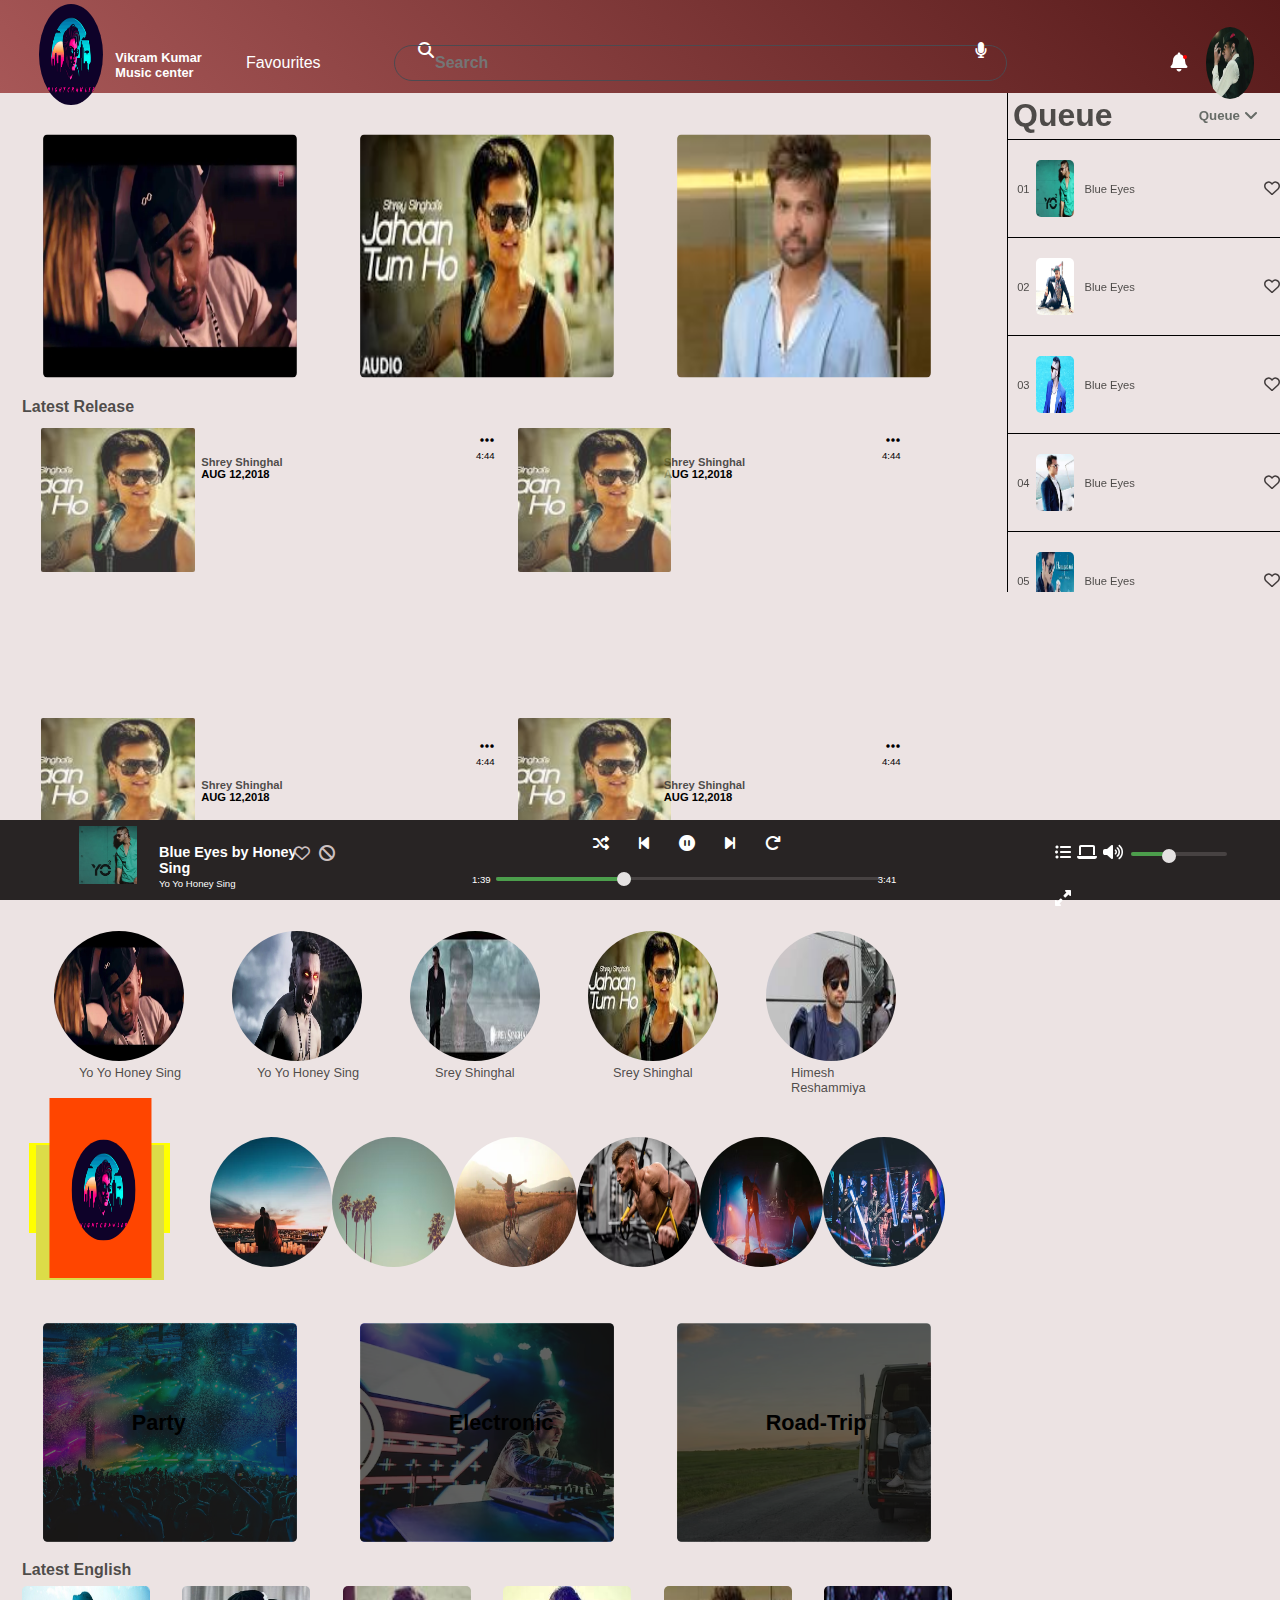
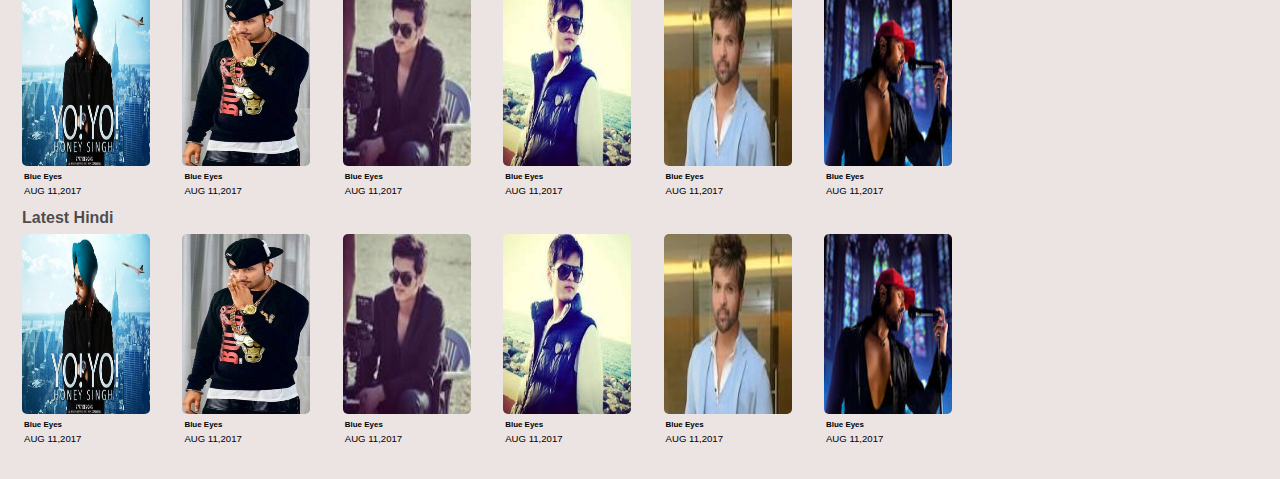
<file: index.html>
<!DOCTYPE html>
<html lang="en">

<head>
    <meta charset="UTF-8">
    <meta name="viewport" content="width=device-width, initial-scale=1.0">
    <title>Project of music</title>
    <link rel="stylesheet" href="css/common.css">
    <link rel="stylesheet" href="https://cdnjs.cloudflare.com/ajax/libs/font-awesome/6.4.0/css/all.min.css" />
</head>

<body>

    <!-- ********************************header******************************* -->


    <header class="navbar">
        <div class="container">
            <div class="contain side-1">
                <div class="images">
                    <img src="images/music_logo.png" />
                </div>
                <h3>Vikram Kumar<br>Music center</h3>
                <div class="favourites">
                    <a href="#">Favourites</a>
                </div>
            </div>
            <div class="contain middle">
                <div class="glass mag">
                    <i class="fas fa-magnifying-glass"></i>
                </div>
                <div class="search">
                    <form action="">
                        <input type="text" placeholder="Search" />
                    </form>
                </div>
                <div class="mic phone">
                    <i class="fas fa-microphone"></i>
                </div>
            </div>
            <div class="contain side-2">
                <div class="bell">
                    <i class="fa-solid fa-bell"></i>
                    <div class="dot"></div>
                </div>
                <div class="imgs">
                    <img src="images/yo-img.webp" />
                </div>
            </div>
        </div>
    </header>

    <!-- ****************************************Main******************************************** -->
    <main class="artist">
        <section class="singer">
            <div class="row">


                <!-- ******************************** singer-l********************************** -->

                <div class="col singer-l">
                    <div class="containg login">
                        <a href="templet.html" target="_blank"><img src="images/yo-blue-eye.webp" alt="yo yo honey sing" />
                        </a>
                    </div>
                    <div class="containg">
                        <a href="#"></a><img src="images/shrey-5.jfif" alt="yo yo honey sing" />
                    </div>
                    <div class="containg">
                        <a href="#"><img src="images/hemesh-4.jfif" alt="yo yo honey sing" /></a>
                    </div>
                </div>


                <!-- *************************************Latest Release************************************ -->


                <h2>Latest Release</h2>
                <div class="col release">
                    <div class="onism ">
                    </div>
                    <span class="singer-name singer-name-top-left"><h4>Shrey Shinghal</h4><p>AUG 12,2018</p></span>
                    <div class="main-1">
                        <div class="dropdown">
                            <input type="checkbox" id="dropdown-toggle-1" class="dropdown-toggle">
                            <label for="dropdown-toggle-1" class="dropdown-btn">
                                <i class="fas fa-ellipsis-h"></i><p>4:44</p>
                            </label>
                            <ul class="dropdown-menu">
                                <li><a href="#"><i class="fas fa-play"></i>
                                        <p>Play Now</p>
                                    </a></li>
                                <li>
                                    <hr>
                                </li>
                                <li><a href="#"><i class="fas fa-plus"></i>
                                        <p> Add to Queue</p>
                                    </a></li>
                                <li>
                                    <hr>
                                </li>
                                <li><a href="#"><i class="fas fa-list-ul"></i>
                                        <p>Add to Favourite</p>
                                    </a></li>
                                <li>
                                    <hr>
                                </li>
                                <li><a href="#"><i class="fas fa-info-circle"></i>
                                        <p>Get Info</p>
                                    </a></li>
                            </ul>
                        </div>
                    </div>



                    <div class="onism bottom-left">
                    </div>
                    <span class="singer-name singer-name-bottom-left"><h4>Shrey Shinghal</h4><p>AUG 12,2018</p></span>
                    <div class="main-2">
                        <div class="dropdown">
                            <input type="checkbox" id="dropdown-toggle-2" class="dropdown-toggle">
                            <label for="dropdown-toggle-2" class="dropdown-btn">
                                <i class="fas fa-ellipsis-h"></i><p>4:44</p>
                            </label>
                            <ul class="dropdown-menu">
                                <li><a href="#"><i class="fas fa-play"></i>
                                        <p>Play Now<p></p>
                                    </a></li>
                                <li>
                                    <hr>
                                </li>
                                <li><a href="#"><i class="fas fa-plus"></i>
                                        <p> Add to Queue</p>
                                    </a></li>
                                <li>
                                    <hr>
                                </li>
                                <li><a href="#"><i class="fas fa-list-ul"></i>
                                        <p>Add to Favourite</p>
                                    </a></li>
                                <li>
                                    <hr>
                                </li>
                                <li><a href="#"><i class="fas fa-info-circle"></i>
                                        <p>Get Info</p>
                                    </a></li>
                            </ul>
                        </div>
                    </div>



                    <div class="onism bottom-right">
                    </div>
                    <span class="singer-name singer-name-top-right"><h4>Shrey Shinghal</h4><p>AUG 12,2018</p></span>
                    <div class="main-3">
                        <div class="dropdown">
                            <input type="checkbox" id="dropdown-toggle-3" class="dropdown-toggle">
                            <label for="dropdown-toggle-3" class="dropdown-btn">
                                <i class="fas fa-ellipsis-h"></i><p>4:44</p>
                            </label>
                            <ul class="dropdown-menu">
                                <li><a href="#"><i class="fas fa-play"></i>
                                        <p>Play Now<p></p>
                                    </a></li>
                                <li>
                                    <hr>
                                </li>
                                <li><a href="#"><i class="fas fa-plus"></i>
                                        <p> Add to Queue</p>
                                    </a></li>
                                <li>
                                    <hr>
                                </li>
                                <li><a href="#"><i class="fas fa-list-ul"></i>
                                        <p>Add to Favourite</p>
                                    </a></li>
                                <li>
                                    <hr>
                                </li>
                                <li><a href="#"><i class="fas fa-info-circle"></i>
                                        <p>Get Info</p>
                                    </a></li>
                            </ul>
                        </div>
                    </div>



                    <div class="onism top-right">
                    </div>
                    <span class="singer-name singer-name-bottom-right"><h4>Shrey Shinghal</h4><p>AUG 12,2018</p></span>
                    <div class="main-4">
                        <div class="dropdown">
                            <input type="checkbox" id="dropdown-toggle-4" class="dropdown-toggle">
                            <label for="dropdown-toggle-4" class="dropdown-btn">
                                <i class="fas fa-ellipsis-h"></i><p>4:44</p>
                            </label>
                            <ul class="dropdown-menu">
                                <li><a href="#"><i class="fas fa-play"></i>
                                        <p>Play Now<p></p>
                                    </a></li>
                                <li>
                                    <hr>
                                </li>
                                <li><a href="#"><i class="fas fa-plus"></i>
                                        <p> Add to Queue</p>
                                    </a></li>
                                <li>
                                    <hr>
                                </li>
                                <li><a href="#"><i class="fas fa-list-ul"></i>
                                        <p>Add to Favourite</p>
                                    </a></li>
                                <li>
                                    <hr>
                                </li>
                                <li><a href="#"><i class="fas fa-info-circle"></i>
                                        <p>Get Info</p>
                                    </a></li>
                            </ul>
                        </div>
                    </div>
                </div>
            </div>



            <!-- *******************************Popular Artists**************************** -->


            <h2>Popular Artists</h2>
            <div class="col artists">
                <div class="popular">
                    <div class="sign">
                        <a href="#"><img src="images/yo-blue-eye.webp" alt="yo yo honey sing" />
                            <p> Yo Yo Honey Sing</p>
                        </a>
                    </div>
                    <div class="play-button-left yo-sing-1">
                        <div class="puse-button">
                            <i class="fas fa-play"></i>
                        </div>
                    </div>
                    <div class="sign">
                        <a href="#"><img src="images/yo-3.webp" alt="yo yo honey sing" />
                            <p>Yo Yo Honey Sing</p>
                        </a>
                    </div>
                    <div class="play-button-left yo-sing-2">
                        <div class="puse-button">
                            <i class="fas fa-play"></i>
                        </div>
                    </div>
                    <div class="sign">
                        <a href="#"><img src="images/shrey-7.jfif" alt="yo yo honey sing" />
                            <p>Srey Shinghal</p>
                        </a>
                    </div>
                    <div class="play-button-left yo-sing-3">
                        <div class="puse-button">
                            <i class="fas fa-play"></i>
                        </div>
                    </div>
                    <div class="sign">
                        <a href="#"><img src="images/shrey-5.jfif" alt="yo yo honey sing" />
                            <p>Srey Shinghal</p>
                        </a>
                    </div>
                    <div class="play-button-left yo-sing-4">
                        <div class="puse-button">
                            <i class="fas fa-play"></i>
                        </div>
                    </div>
                    <div class="sign">
                        <a href="#"><img src="images/hemesh-6.jfif" alt="yo yo honey sing" />
                            <p>Himesh Reshammiya</p>
                        </a>
                    </div>
                    <div class="play-button-left yo-sing-5">
                        <div class="puse-button">
                            <i class="fas fa-play"></i>
                        </div>
                    </div>
                </div>
            </div>


            <!-- ******************************Stations***************************** -->

            <div class="col stations">
                <div class="stations-1">
                    <div class="red">
                        <div class="images fig">
                            <img src="images/music_logo.png" />
                        </div>
                        <div class="orange"></div>
                        <div class="yellow-1"></div>
                        <div class="yellow-2"></div>
                    </div>
                </div>
                <div class="love"><a href="#"><img src="images/love.avif" alt="yo yo honey sing" /></a></div>
                <div class="play-button-left love-1">
                    <div class="puse-button">
                        <i class="fas fa-play"></i>
                    </div>
                </div>
                <div class="love"><a href="#"><img src="images/retro.avif" alt="yo yo honey sing" /></a></div>
                <div class="play-button-left retro">
                    <div class="puse-button">
                        <i class="fas fa-play"></i>
                    </div>
                </div>
                <div class="love"><a href="#"><img src="images/chill.webp" alt="yo yo honey sing" /></a></div>
                <div class="play-button-left chill-1">
                    <div class="puse-button">
                        <i class="fas fa-play"></i>
                    </div>
                </div>
                <div class="love "><a href="#"><img src="images/workout.avif" alt="yo yo honey sing" /></a></div>
                <div class="play-button-left workout">
                    <div class="puse-button">
                        <i class="fas fa-play"></i>
                    </div>
                </div>
                <div class="love "><a href="#"><img src="images/rock.avif" alt="yo yo honey sing" /></a></div>
                <div class="play-button-left rock">
                    <div class="puse-button">
                        <i class="fas fa-play"></i>
                    </div>
                </div>
                <div class="love"><a href="#"><img src="images/pop.avif" alt="yo yo honey sing" /></a></div>
                <div class="play-button-left pop">
                    <div class="puse-button">
                        <i class="fas fa-play"></i>
                    </div>
                </div>
            </div>


            <!-- ************************Roraing******************************* -->



            <div class="col roraing">
                <div class="chill party">
                    <!-- <img src="images/party.avif" alt="party" /> -->
                    <div class="play-button-roraing sidebar-1">
                        <span class="center-roraing">Party</span>
                    </div>
                </div>
                <div class="chill electronic">
                    <div class="play-button-roraing sidebar-1">
                        <span class="center-roraing">Electronic</span>
                    </div>
                </div>
                <div class="chill road-trip">
                    <div class="play-button-roraing sidebar-1">
                        <span class="center-roraing">Road-Trip</span>
                    </div>
                </div>
            </div>

            <!-- *****************English********************** -->

            <h2>Latest English</h2>
            <div class="col english">
                <div class="same">
                    <img src="images/yo-4.jpg" alt="yo yo honey sing" />
                    <div class="left raj ">
                        <h5>Blue Eyes</h5>
                        <p>AUG 11,2017</p>
                    </div>
                </div>
                <div class="same">
                    <img src="images/yo-6.jpg" alt="yo yo honey sing" />
                    <div class="left raj ">
                        <h5>Blue Eyes</h5>
                        <p>AUG 11,2017</p>
                    </div>
                </div>
                <div class="same">
                    <img src="images/shrey-3.jfif" alt="yo yo honey sing" />
                    <div class="left raj">
                        <h5>Blue Eyes</h5>
                        <p>AUG 11,2017</p>
                    </div>
                </div>
                <div class="same">
                    <img src="images/shrey-8.jfif" alt="yo yo honey sing" />
                    <div class="left raj">
                        <h5>Blue Eyes</h5>
                        <p>AUG 11,2017</p>
                    </div>
                </div>
                <div class="same">
                    <img src="images/hemesh-4.jfif" alt="yo yo honey sing" />
                    <div class="left raj">
                        <h5>Blue Eyes</h5>
                        <p>AUG 11,2017</p>
                    </div>
                </div>
                <div class="same">
                    <img src="images/hemesh-2.jfif" alt="yo yo honey sing" />
                    <div class="left raj">
                        <h5>Blue Eyes</h5>
                        <p>AUG 11,2017</p>
                    </div>
                </div>
            </div>


            <!-- ********************Hindi******************** -->
            <h2>Latest Hindi</h2>
            <div class="col hindi">
                <div class="same">
                    <img src="images/yo-4.jpg" alt="yo yo honey sing" />
                    <div class="left raj">
                        <h5>Blue Eyes</h5>
                        <p>AUG 11,2017</p>
                    </div>
                </div>
                <div class="same">
                    <img src="images/yo-6.jpg" alt="yo yo honey sing" />
                    <div class="left raj">
                        <h5>Blue Eyes</h5>
                        <p>AUG 11,2017</p>
                    </div>
                </div>
                <div class="same">
                    <img src="images/shrey-3.jfif" alt="yo yo honey sing" />
                    <div class="left raj">
                        <h5>Blue Eyes</h5>
                        <p>AUG 11,2017</p>
                    </div>
                </div>
                <div class="same">
                    <img src="images/shrey-8.jfif" alt="yo yo honey sing" />
                    <div class="left raj">
                        <h5>Blue Eyes</h5>
                        <p>AUG 11,2017</p>
                    </div>
                </div>
                <div class="same">
                    <img src="images/hemesh-4.jfif" alt="yo yo honey sing" />
                    <div class="left raj">
                        <h5>Blue Eyes</h5>
                        <p>AUG 11,2017</p>
                    </div>
                </div>
                <div class="same">
                    <img src="images/hemesh-2.jfif" alt="yo yo honey sing" />
                    <div class="left raj">
                        <h5>Blue Eyes</h5>
                        <p>AUG 11,2017</p>
                    </div>
                </div>
            </div>
            </div>
        </section>



        <!-- **************************************Queue section******************************************* -->
        <aside class="queue">
            <div class="row-change">
                <div class="header-1">
                    <h1>Queue</h1>
                    <div class="down">
                            <h5>Queue</h5>
                            <div class="dropdown">
                                <input type="checkbox" id="dropdown-toggle-5" class="dropdown-toggle">
                                <label for="dropdown-toggle-5" class="dropdown-btn">
                                    <i class="fas fa-angle-down"></i>
                                </label>
                                <ul class="dropdown-menu">
                                    <li><a href="#">
                                            <p>Playlists</p>
                                        </a></li>
                                    <li>
                                        <hr>
                                    </li>
                                    <li><a href="#">
                                            <p>Favourite Songs</p>
                                        </a></li>
                                    
                                    
                                </ul>
                            </div>
                        </div>
                </div>
                <div class="col images-left">
                    <div class="headline">
                        <h4>01</h4>
                        <div class="img-container"><a href="#"><img src="images/yo-1.webp" alt="yo yo honey sing" /></a>
                        </div>
                        <p>Blue Eyes</p>
                    </div>
                    <div class="headline">
                        <div class="heart">
                            <i class="far fa-heart"></i>
                        </div>
                    </div>

                </div>
                <div class="col images-left">
                    <div class="headline">
                        <h4>02</h4>
                        <div class="img-container"><a href="#"><img src="images/yo-7.jpg" alt="yo yo honey sing" /></a>
                        </div>
                        <p>Blue Eyes</p>
                    </div>
                    <div class="headline">
                        <div class="heart">
                            <i class="far fa-heart"></i>
                        </div>
                    </div>
                </div>
                <div class="col images-left">
                    <div class="headline">
                        <h4>03</h4>
                        <div class="img-container"><a href="#"><img src="images/yo-2.webp" alt="yo yo honey sing" /></a>
                        </div>
                        <p>Blue Eyes</p>
                    </div>
                    <div class="headline">
                        <div class="heart">
                            <i class="far fa-heart"></i>
                        </div>
                    </div>
                </div>
                <div class="col images-left">
                    <div class="headline">
                        <h4>04</h4>
                        <div class="img-container"><a href="#"><img src="images/shrey-9.jfif"
                                    alt="yo yo honey sing" /></a>
                        </div>
                        <p>Blue Eyes</p>
                    </div>
                    <div class="headline">
                        <div class="heart">
                            <i class="far fa-heart"></i>
                        </div>
                    </div>
                </div>
                <div class="col images-left">
                    <div class="headline">
                        <h4>05</h4>
                        <div class="img-container"><a href="#"><img src="images/shrey-2.jfif"
                                    alt="yo yo honey sing" /></a>
                        </div>
                        <p>Blue Eyes</p>
                    </div>
                    <div class="headline">
                        <div class="heart">
                            <i class="far fa-heart"></i>
                        </div>
                    </div>
                </div>
                <div class="col images-left">
                    <div class="headline">
                        <h4>06</h4>
                        <div class="img-container"><a href="#"><img src="images/shrey-7.jfif"
                                    alt="yo yo honey sing" /></a>
                        </div>
                        <p>Blue Eyes</p>
                    </div>
                    <div class="headline">
                        <div class="heart">
                            <i class="far fa-heart"></i>
                        </div>
                    </div>
                </div>
                <div class="col images-left">
                    <div class="headline">
                        <h4>07</h4>
                        <div class="img-container"><a href="#"><img src="images/hemesh-3.jfif"
                                    alt="yo yo honey sing" /></a>
                        </div>
                        <p>Blue Eyes</p>
                    </div>
                    <div class="headline">
                        <div class="heart">
                            <i class="far fa-heart"></i>
                        </div>
                    </div>
                </div>
            </div>
        </aside>
    </main>



    <!-- *********************************************************Footer************************************************** -->



    <footer class="bottom-player">
        <div class="cons">
            <div class="side-3 head-1">
                <div class="imge">
                    <a href=""><img src="images/yo-1.webp" alt="yo yo honey sing" /></a>
                </div>
                <div class="eyes">
                    <h2>Blue Eyes by Honey Sing</h2>
                    <p>Yo Yo Honey Sing</p>
                </div>
                <div class="heart-broken"><span>
                        <i class="far fa-heart"></i>
                    </span>
                    <span>
                        <i class="fas fa-ban"></i>
                    </span>
                </div>
            </div>
            <div class="side-3 head-2">
                <div class="music-box">
                    <div class="play">
                        <div><i class="fas fa-random"></i></div>
                        <div><i class="fas fa-step-backward"></i></div>
                        <div><i class="fas fa-pause-circle"></i></div>
                        <div><i class="fas fa-step-forward"></i></div>
                        <div><i class="fas fa-redo"></i></div>
                    </div>
                </div>
                <div class="slide">
                    <div class="running">

                    </div>
                </div>
                <div class="stop nava">
                </div>
                <div class="time-1">
                    <p>1:39</p>
                </div>
                <div class="time-2">
                    <p>3:41</p>
                </div>
            </div>
            <div class="side-3 head-3">
                <div class="system">
                    <div class="role">
                        <div>
                            <i class="fas fa-list-ul"></i>
                        </div>
                        <div>
                            <i class="fas fa-laptop"></i>
                        </div>
                        <div>
                            <i class="fas fa-volume-up"></i>
                        </div>
                    </div>
                    <div class="role">
                        <div class="slide-1">
                            <div class="running">

                            </div>
                        </div>
                        <div class="stop cente">
                        </div>
                    </div>
                    <div class="role-1">
                        <div>
                            <i class="fas fa-expand-alt"></i>
                        </div>
                    </div>
                </div>
            </div>
        </div>
    </footer>

</body>

</html>
</file>
<file: css/common.css>
* {
    margin: 0;
    padding: 0;
    box-sizing: border-box;
    font-family: sans-serif;
}
html{
    font-size:16px;
}

body {
    width: 100%;
    height: 100vh;
    background-color: rgba(234, 224, 224, 0.914);
}

/* *****header***** */
.navbar {
    padding: 10px 15px;
    background-image: linear-gradient(45deg, rgb(167, 87, 87), rgb(87, 26, 26));
    width: 100vw;
    height:5.81rem;
    position: fixed;
    top: 0;
    left: 50%;
    transform: translateX(-50%);
    z-index: 2;
}

.container {
    width: 100%;
    display: flex;
    flex-wrap: wrap;
    justify-content: space-between;
    flex-direction: row;
    flex-wrap: wrap;
    margin: 0;
}

.contain {
    position: relative;
    margin: 0;
    display: flex;
    flex-wrap: wrap;
    justify-content: space-between;
    align-items: center;
    padding: 0;
}

.side-1 {
    width: 25%;
}

.side-2 {
    width: 15%;
}

.middle {
    width: 50%;
}

.images {
    position: relative;
    top:-0.4rem;
    left:1.5rem;
    width: 5vw;
    height:15vh;
    margin-right:0.31rem;
    padding: 0;
    z-index: 4;
}

.images img {
    width: 100%;
    height:75%;
    border-radius: 50%;
    background-position: center;
    overflow: hidden;
}

h3 {
    position:relative;
    /* left:8.43rem; */
    top:-0.9rem;
    margin:0.18rem 0.43rem 0 -0.37rem;
    color: #fff;
    font-size: 0.8rem;
    padding: 0;

}

.favourites {
    position:relative;
    right:0.125ren;
    top:-0.9rem;
    margin-right:0.43rem;
}

.favourites a {
    text-decoration: none;
    color: #fff;
}

.favourites a::after {
    content: '';
    position: absolute;
    width: 100%;
    height:0.187rem;
    bottom: -0.31rem;
    left: 0;
    cursor: pointer;
    border-radius:0.25rem;
    border-bottom:0.187rem solid red;
    transform-origin: right;
    transform: scaleX(0);
    transition: transform 0.4s linear;
}

.favourites a:hover:after {
    transform-origin: left;
    transform: scaleX(1);
}

.search {
    position: relative;
    top:-0.9rem;
    width: 98%;
    padding: 0;
}

.mic,
.glass {
    position: absolute;
    top:0.75rem;
    color: #fff;
    font-size: 1rem;
    margin: 1rem;
    padding:0.25rem;
}

.mag {
    left:0.5rem;
}

.phone {
    right:0.5rem;
}

input[type=text] {
    width: 100%;
    padding: 0.5rem 2.5rem;
    outline: none;
    cursor: pointer;
    border:0.0625rem solid rgb(76, 74, 80);
    border-radius:1.56rem;
    background-color: transparent;
    font-size: 1rem;
    font-weight: 600;
    color: #fff;
    margin-left:0.25rem;
}
input[type=text]:focus{
    background-color:rgb(65, 26, 26);
    box-shadow:0 0 12px 3px rgb(65, 26, 26);;
}

.bell {
    position: relative;
    top:-0.9rem;
    left:50%;
    color: #fff;
    animation: ring 0.7s ease-in-out 0.2s infinite alternate;
}
@keyframes ring {
    0%{
        transform:rotate(-25deg);
    }
    50%{
        transform:rotate(25deg);
    }
    100%{
        transform:rotate(-25deg);
    }
}
.bell i {
    font-size: larger;
}

.dot {
    position: absolute;
    top:0.125rem;
    left:0.75rem;
    width: 0.25rem;
    border:0.187rem solid red;
    border-radius: 50%;
}

.imgs {
    width:4vw;
    height:8vh;
    position: relative;
    top:-0.9rem;
    left:0.3rem;
    width: 5vw;
    margin:0.125rem 0;
}

.imgs img {
    width:75%;
    height:100%;
    border-radius: 50%;
    overflow: hidden;
}

/* ***************************************************Main******************************************* */
.artist {
    position: relative;
    top:5.75rem;
    width: 100%;
    /* border: 1px solid black; */
    /* margin:6px; */
    display: flex;
    flex-wrap: wrap;
    justify-content: space-between;
    /* background-attachment: scroll; */
}

/* *********************************************************singer********************************************** */

.singer {
    position: sticky;
    width: 75%;
    height: 20%;
    /* border: 1px solid black; */
    margin: 7px;
    padding: 15px;
}

.singer h2 {
    color: #3f3d3bea;
    font-size: 1rem;
    margin: 0;
}

.singer-l {
    /* border: 1px solid black; */
    margin: 7px;
    padding: 0px;
    display: flex;
    justify-content: space-between;
    flex-wrap: wrap;
    flex-direction: row;
}

.containg {
    position: relative;
    /* border: 2px solid black; */
    border-radius: 5px;
    /* opacity: 0.6; */
    width: 22vw;
    height: 30vh;
    background-size: cover;
    overflow: hidden;
    display:inline-block;
    transform: scale(0.9);
    z-index:1;
    transition:all 0.4s ease-in-out;
    flex-wrap: wrap;
    justify-content: space-between;
    cursor:pointer;
}

.containg img {
    width: 100%;
    height: 100%;
    background-position: center;
}
.containg:hover{
    opacity:1;
    box-shadow:0 0 12px 5px rgb(112, 48, 48);
    transform: scale(1.1);
    z-index: 2;
}



/* *********************************************************release********************************* */



.release {
    position: relative;
    height:50vh;
    /* border: 1px solid black; */
    margin: 4px;
    padding: 0;
    display: flex;
    flex-wrap: wrap;
    justify-content: space-between;
}

.release h4 {
    color:#3f3d3bea;
    margin: 5px 0 5px 20px;
}
.onism{
    /* border:1px solid black; */
    width:12vw;
    height:16vh;
    opacity:0.8;
    margin:8px 0;
    margin-left:15px;
    border-radius:2px;
    cursor: pointer;
    background-image:url(../images/shrey-5.jfif);
    background-repeat:no-repeat;
    background-size: cover;
    background-position:center;
    transform:scale(1);
    transition:all 0.6s ease-in-out;
}
.bottom-left{
    position: absolute;
    bottom: 0;
    left:0;
}
.bottom-right{
    position: absolute;
    bottom: 0;
    right:30%;
}
.top-right{
    position:absolute;
    top: 0;
    right:30%;
}

.onism:hover{
    transform:scale(1.05);
    width:12vw;
    background-color:red;
    box-shadow:0 0 12px 3px rgb(47, 44, 44);
}
.singer-name{
    position: relative;
    font-size:0.7rem;
    font-weight: 800;
    display:block;
    padding:0;
    margin:0;
}
.singer-name h4,p{
    padding:0;
    margin:0;
}
.singer-name-top-left{
    position: absolute;
    top:8%;
    left:19%;
}
.singer-name-bottom-left{
    position: absolute;
    bottom:15%;
    left:19%;
}
.singer-name-top-right{
    position: absolute;
    top:8%;
    right:22%;
}
.singer-name-bottom-right{
    position: absolute;
    bottom:15%;
    right:22%;
}

.main-1{
    position: absolute;
    top:12px;
    left:450px;
}
.main-2{
    position: absolute;
    bottom:85px;
    left:450px;
}
.main-3{
    position: absolute;
    top:12px;
    right:40px;
}
.main-4{
    position: absolute;
    bottom:85px;
    right:40px;
}

.dropdown {
    position: relative;
    display: inline-block;
}

.dropdown-toggle {
    display: none;
}

.dropdown-btn {
    padding:4px;
    font-size:1rem;
    background-color:transparent;
    cursor: pointer;
}

.dropdown-btn i {
    margin-right: 8px;
}
.dropdown-btn p{
    font-size:0.6rem;
}
.dropdown-menu {
    position: absolute;
    width:10vw;
    top: 100%;
    right: 0;
    margin: 5px;
    z-index:3;
    padding-left:5px;
    list-style: none;
    background-color: #fff;
    border: 1px solid #ccc;
    border-radius: 4px;
    display: none;
}

.dropdown-toggle:checked+.dropdown-btn+.dropdown-menu {
    display: block;
}

.dropdown-menu li {
    margin:6px;
    padding:0px;
}

.dropdown-menu li a {
    display: block;
    font-size:0.9rem;
    text-decoration: none;
    color: #333;
}
.dropdown-menu li a p{
    display: inline-block;
    margin-left:4px;
}

.dropdown-menu li a:hover {
    background-color: #f5f5f5;
}

/* *************************************************************artists********************************************** */
.artists {
    position: relative;
    /* border: 1px solid black; */
    margin: 7px;
    padding: 0;
    /* display: flex; */
}

.popular {
    /* border: 1px solid black; */
    margin: 0;
    padding: 25px;
    display:flex;
    flex-wrap: wrap;
    justify-content: space-between;

}


.sign {
    /* border: 1px solid black; */
    margin: 7px 0 12px 0;
    padding-bottom: 15px;
    display: inline-block;
    border-radius: 50%;
    width: 130px;
    height: 145px;
    margin-bottom: 1rem;
}
.popular .play-button-left::after{
    content:'';
    position:absolute;
    /* border:2px solid black; */
    opacity:0;
    width: 8.5vw;
    height:18vh;
    cursor: pointer;
    display:flex;
    top:2.1em;
    border-radius:50%;
    background-color:rgb(211, 207, 207);
    z-index:1;
    transition:all 0.5s ease-in-out;
}
.popular .yo-sing-1::after{
    left:1.6em;
}
.popular .yo-sing-2::after{
    left:15.1em;
}
.popular .yo-sing-3::after{
    left:28.8em;
}
.popular .yo-sing-4::after{
    right:18em;
}
.popular .yo-sing-5::after{
    right:4.2em;
}
.popular .play-button-left:hover::after{
    opacity:0.2;
    box-shadow:0 0 12px 4px rgb(47, 44, 44);
}
.popular .puse-button{
    position:absolute;
    opacity:0;
    top:3.3em;
    font-size:1.5rem;
    cursor:pointer;
    color:#fff;
    z-index:3;
    transition:all 0.5s ease-in-out;
    /* background-attachment: fixed; */
    /* margin-left:2em; */
}
.yo-sing-1 .puse-button{
    left:3.7em;
}
.yo-sing-2 .puse-button{
    left:12.9em;
}
.yo-sing-3 .puse-button{
    left:21.9em;
}
.yo-sing-4 .puse-button{
    right:14.2em;
}
.yo-sing-5 .puse-button{
    right:5.2em;
}
.popular .puse-button:hover{
    opacity:0.8;
}
.popular a{
    text-decoration: none;
}
.popular a p {
    color:#3f3d3bea;
    font-size: 0.8em;
    /* margin-top: 4px; */
    margin-left: 25px;
    margin-bottom:-2em;
}

.popular a img {
    width: 100%;
    height: 100%;
    border-radius: 50%;
    background-size: cover;
    background-position: cover;
}






/* **********************************************stations******************************************* */


.stations {
    position: relative;
    /* border: 1px solid black; */
    margin: 7px;
    padding: 0px;
    display: flex;
    /* flex-wrap: wrap; */
    justify-content: space-between;
    align-items: center;
}

.stations-1 {
    position: relative;
    top: 0;
    width: 15vw;
    height: 20vh;
    /* border: 2px solid black; */
    padding: 0px;
    display: flex;
    /* flex-wrap: wrap; */
    /* justify-content:space-between; */
    align-items: center;
}

.red {
    transform: translateY(80px);
    padding-left: 0;
    margin-left: 0;
}

.fig {
    transform: translate(29%, 90%);
}

.orange {
    position: relative;
    top:-1rem;
    /* border: 1px solid black; */
    width: 11vw;
    height: 10vh;
    background-color: yellow;
    margin: 0px;
    padding: 0px;
    z-index: 1;
}

.yellow-1 {
    top:-1rem;
    position: relative;
    /* border: 1px solid black; */
    width: 10vw;
    height: 15vh;
    background-color: rgb(220, 220, 72);
    margin: 0px;
    padding: 0px;
    transform: translate(7px, -88px);
    z-index: 2;
}

.yellow-2 {
    top:-1rem;
    position: relative;
    /* border: 1px solid black; */
    width: 8vw;
    height: 20vh;
    background-color: orangered;
    margin: 0px;
    padding: 0px;
    transform: translate(20%, -150%);
    z-index: 3;
}

.love {
    /* border: 1px solid black; */
    margin: 7px 0 12px 0;
    padding-bottom: 15px;
    display: inline-block;
    border-radius: 50%;
    width: 130px;
    height: 145px;
    margin-bottom: 1rem;
}

.stations .play-button-left::after{
    content:'';
    position:absolute;
    /* border:2px solid black; */
    opacity:0;
    width:8.62vw;
    height:18.2vh;
    cursor: pointer;
    display:flex;
    flex-wrap: wrap;
    top:0.44em;
    z-index:1;
    border-radius:50%;
    background-color:rgb(108, 101, 101);
    transition:all 0.5s ease-in-out;
}
.stations .love-1::after{
    left:21.6%;
}
.stations .retro::after{
    left:34.6%;
}
.stations .chill-1::after{
    left:47.9%;
}
.stations .workout::after{
    left:61.1%;
}
.stations .rock::after{
    left:74.2%;
}
.stations .pop::after{
    left:87.45%;
}
.stations .play-button-left:hover::after{
    opacity:0.3;
    box-shadow:0 0 12px 3px rgb(47, 44, 44);
}
.stations .puse-button{
    position:absolute;
    opacity:0;
    top:2.5em;
    font-size:1.5rem;
    cursor:pointer;
    color:#fff;
    z-index:3;
    transition:all 0.5s ease-in-out;
}
.love-1 .puse-button{
    left:27.3%;
}
.retro .puse-button{
    left:40%;
}
.chill-1 .puse-button{
    left:53.3%;
}
.workout .puse-button{
    left:66.6%;
}
.rock .puse-button{
    left:79.5%;
}
.pop .puse-button{
    left:92.7%;
}
.stations .puse-button:hover{
    opacity:1;
}
.love img {
    width: 100%;
    height: 100%;
    border-radius: 50%;
    background-position: center;
    overflow: hidden;
    background-size: cover;
}




/* **********************************************roraing****************************************** */


.roraing {
    /* border: 1px solid black; */
    position: relative;
    margin: 7px;
    padding: 0px;
    display: flex;
    flex-wrap: wrap;
    justify-content: space-between;
}

.chill {
    position:relative;
    /* border: 2px solid black; */
    border-radius: 5px;
    opacity:1;
    width: 22vw;
    height: 27vh;
    background-size: cover;
    overflow: hidden;
    transform:scale(0.9);
    transition:all 0.4s ease-in-out;
    /* display: inline-block; */
}
.party{
    background-image: url(../images/party.avif);
}
.electronic{
    background-image: url(../images/electronic.avif);
}
.road-trip{
    background-image: url(../images/road-trip.avif);
}
.play-button-roraing{
    width: 22vw;
    height: 27vh;
    background-color:rgba(18, 17, 15, 0.641);
}
.center-roraing{
    position: absolute;
    top:40%;
    left:35%;
    font-size:1.5rem;
    font-weight: bold;
}
.chill:hover{
    transform:scale(1.1);
    box-shadow:0 0 12px 5px rgb(29, 28, 28);
    
}


/* *******************************************************************english*********************************************** */



.english {
    position: relative;
    /* border: 1px solid black; */
    margin: 7px 0 12px 0;
    padding-bottom: 15px;
    display: flex;
    flex-wrap: wrap;
    justify-content: space-between;
}

.same {
    /* border: 1px solid black; */
    width: 10vw;
    height: 20vh;
    margin-bottom: 1rem;
}

.same img {
    width: 100%;
    height: 100%;
    border-radius: 5px;
}
.same .play-button{
    transform: translate(80px, -115px);
}
.raj {
    position: relative;
    font-size:0.6rem;
    line-height: 0.9rem;
    bottom: 0px;
    left: 2px
}




/* **********************************************************************hindi******************************************** */
.hindi {
    position: relative;
    /* border: 1px solid black; */
    margin: 7px 0 12px 0;
    padding-bottom: 15px;
    display: flex;
    flex-wrap: wrap;
    justify-content: space-between;

}

.same {
    display: inline-block;
}
.same img{
    transform:scale(1);
    transition:transform 0.5s ease-in-out;
}

.same img:hover{
    transform:scale(1.05);
}

/* ***********************************************************queue******************************************************* */
.queue {
    position: fixed;
    /* overflow-y:scroll; */
    right:0;
    width:auto;
    border-left: 1px solid black;
    margin: 0;
    padding: 0;
    display: flex;
}
.change{
    /* overflow-y:scroll; */
    background-attachment:scroll;
    top:0;
    right:0;
}

.header-1 {
    width:100%;
    border-bottom:1px solid black;
    color:#3f3d3bea;
    display: flex;
    flex-wrap: wrap;
    padding:5px;
    margin:0;
    justify-content: space-between;
    align-items: center;
}
.down{
    /* border: 2px solid black; */
    width:auto;
    display: flex;
    flex-wrap: wrap;
    padding:5px;
    margin:0;
    justify-content: space-between;
    align-items: center;
    color: rgb(103, 108, 103);
}

.down a {
    text-decoration: none;
    
}

.images-left {
    position: relative;
    border-bottom: 1px solid black;
    width:auto;
    margin: 0;
    padding: 0;
    display: flex;
    flex-wrap: wrap;
    justify-content: space-between;
}

.headline {
    position: relative;
    left:0px;
    width:10vw;
    height:9vh;
    /* border: 2px solid black; */
    margin:8px 4px;
    padding: 0;
    display: flex;
    flex-wrap: wrap;
    justify-content:space-around;
    align-items: center;
}

.heart{
    position: relative;
    left:60px;
    padding: 0;
    margin: 0;
}

.headline i {
    color: rgb(66, 60, 60);
}

.headline h4 {
    /* border:2px solid black; */
    margin-right:1rem;
    text-decoration: none;
    color:#3f3d3bea;
    font-size: 0.7rem;
    font-weight: lighter;
}

.headline p {
    position: relative;
    /* border:2px solid black; */
    text-decoration: none;
    color:#3f3d3bea;
    font-size: 0.7rem;
    font-weight: lighter;
}

.headline a {
    text-decoration: none;
}

.img-container {
    /* border:2px solid black; */
    padding:0;
    margin-left: -20px;
    width:30%;
    height:70%;
    opacity:1;
    transform:scale(1);
    transition:all 0.5s ease-in-out;
}

.img-container img {
    width: 100%;
    height: 100%;
    border-radius: 5px;
}

.img-container :hover{
    opacity:0.8;
    transform:scale(1.3);
    box-shadow: 0 0 12px 3px rgb(63, 133, 186);
}


.row-change{
    height: 500px;
    overflow-y: scroll;
}

.row-change::-webkit-scrollbar {
    display: none;
}

/* ********************************************Footer*********************************** */



.bottom-player {
    padding: 10px 15px;
    background-color: rgba(40, 36, 36);
    width: 100vw;
    height: 80px;
    position: fixed;
    bottom: 0px;
    left: 50%;
    transform: translateX(-50%);
    z-index: 3;

}

.cons {
    position: relative;
    top: 0;
    display: flex;
}

.side-3 {
    /* border:2px solid black; */
    padding: 20px;
    display: flex;
    flex-wrap: wrap;
    justify-content: space-between;
    align-items: center;
    margin-top: -9px;
    margin-left: 40px;
    overflow-wrap: break-word;
}

.head-1 {
    width: 23vw;
    position: relative;
    top: 0;
    left: 0;
}

.imge {
    position: relative;
    top: -1.5rem;
    margin-top: 5px;
    padding: 4px;
}

.head-1 img {
    width: 25%;
    opacity: 0.7;
    overflow: hidden;
    background-size: cover;
}

.head-1 .eyes {
    position: absolute;
    left: 110px;
    top: 20px;
    line-height: 1rem;
    margin: 3px 7px 0 -6px;
    color: #fff;
    font-size: 0.6rem;
    padding: 0;
}

.head-2 {
    width: 50vw;
    position: relative;
    top: 0;
    left: 0;
}

.heart-broken {
    position: absolute;
    top: 1.5rem;
    right: 0;
    margin: 0 0 0 1rem;
    color: #ccc0c0;
}

.heart-broken span {
    margin-left: 5px;
}

.music-box {
    width: 20vw;
    position: absolute;
    top: 0;
    left: 30%;
    padding: 6px;
    display: flex;
}

.music-box div {
    display: flex;
    margin: 4px 15px;
    color: #fff;
    font-size: 1rem;
}

.slide {
    width: 30vw;
    height: 0.2rem;
    position: absolute;
    left: 20%;
    top: 3.5rem;
    background-color: rgb(71, 66, 66);
    
}

.running {
    width: 35%;
    border: 2px solid rgb(76, 158, 76);
    border-radius: 10px;
}

.stop {
    position: absolute;
    border: 7px solid rgb(228, 225, 225);
    border-radius: 50%;
}

.nava {
    top: 3.2rem;
    left: 40%;
}

.time-1,
.time-2 {
    color: #fff;
    font-size: 0.6rem;
}

.time-1 {
    position: absolute;
    top: 3.3rem;
    left: 16%;
}

.time-2 {
    position: absolute;
    top: 3.3rem;
    right: 14%;
}

.head-3 {
    width: 20vw;
    display: flex;
    flex-wrap: wrap;
    justify-content: space-between;
}

.speaker,
.bars {
    position: relative;
    top: 0;
    right: 0;
    color: #fff;
}

.system {
    position: absolute;
    top: 0;
    padding: 0;
    display: flex;
    flex-wrap: wrap;
    justify-content: space-between;
}

.slide-1 {
    width: 7.5vw;
    height: 4px;
    position: absolute;
    left: 40%;
    top: 1.4rem;
    background-color: rgb(71, 66, 66);
    border-radius: 10px;
    padding: 0;
}

.role {
    width: 7.5vw;
    display: flex;
    flex-wrap: wrap;
    justify-content: space-between;
    align-items: center;
    margin: 0;
    padding: 14px;
    color: #fff;
}

.role-1 {
    width: 3vw;
    display: flex;
    flex-wrap: wrap;
    justify-content: space-between;
    align-items: center;
    margin: 0;
    padding: 14px;
    color: #fff;
}

.cente {
    top: 1.2rem;
    left: 54%;
}
</file>
